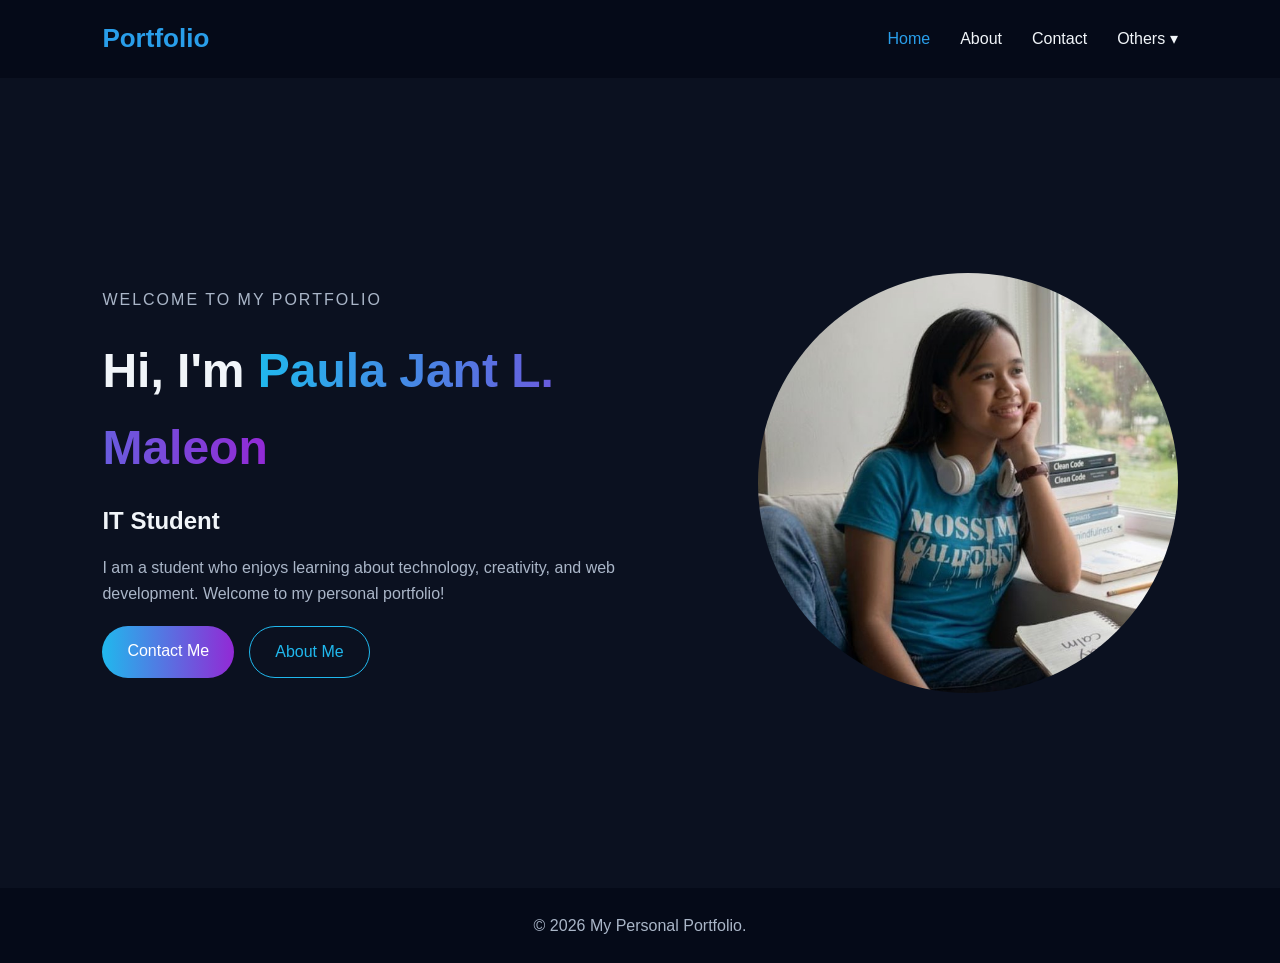
<file: index.html>
<!DOCTYPE html>
<html lang="en">
<head>
    <meta charset="UTF-8">
    <meta name="viewport" content="width=device-width, initial-scale=1.0">
    <title>Home | My Portfolio</title>
    <link rel="stylesheet" href="style.css">
</head>
<body>

<header class="header">
    <nav class="navbar">
        <a href="index.html" class="logo">Portfolio</a>

        <ul class="nav-links">
            <li><a class="active" href="index.html">Home</a></li>
            <li><a href="about.html">About</a></li>
            <li><a href="contact.html">Contact</a></li>

            <li class="dropdown">
                <a href="Others.html">Others ▾</a>
                <ul class="dropdown-menu">
                    <li><a href="Others.html#education">Education</a></li>
                    <li><a href="Others.html#skills">Skills</a></li>
                    <li><a href="Others.html#excellence">Excellence</a></li>
                    <li><a href="Others.html#hobbies">Hobbies</a></li>
                </ul>
            </li>
        </ul>
    </nav>
</header>

<main>
    <section class="home">
        <div class="home-content">
            <p class="greeting">WELCOME TO MY PORTFOLIO</p>

            <h1>Hi, I'm <span>Paula Jant L. Maleon</span></h1>
            <h2>IT Student</h2>

            <p>
                I am a student who enjoys learning about technology,
                creativity, and web development.
                Welcome to my personal portfolio!
            </p>

            <div class="home-buttons">
                <a href="contact.html" class="btn">Contact Me</a>
                <a href="about.html" class="btn btn-outline">About Me</a>
            </div>
        </div>

        <div class="home-image">
            <img src="Profile2.png" alt="My profile picture">
        </div>
    </section>
</main>

<footer class="footer">
    <p>&copy; <span id="year"></span> My Personal Portfolio.</p>
</footer>

<script src="script.js"></script>
</body>
</html>
</file>
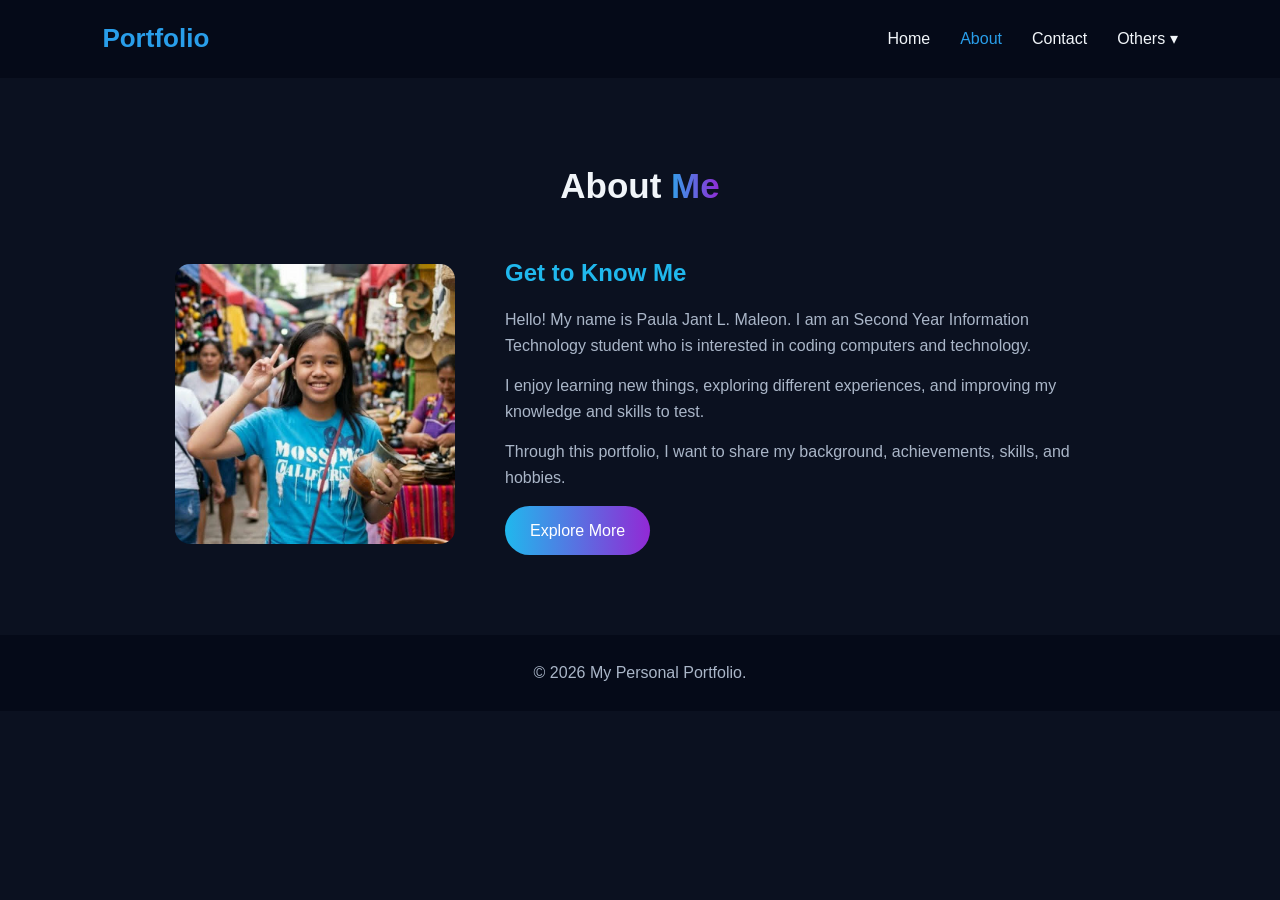
<file: about.html>
<!DOCTYPE html>
<html lang="en">
<head>
    <meta charset="UTF-8">
    <meta name="viewport" content="width=device-width, initial-scale=1.0">
    <title>About | My Portfolio</title>
    <link rel="stylesheet" href="style.css">
</head>
<body>

<header class="header">
    <nav class="navbar">
        <a href="index.html" class="logo">Portfolio</a>

        <ul class="nav-links">
            <li><a href="index.html">Home</a></li>
            <li><a class="active" href="about.html">About</a></li>
            <li><a href="contact.html">Contact</a></li>

            <li class="dropdown">
                <a href="Others.html">Others ▾</a>
                <ul class="dropdown-menu">
                    <li><a href="Others.html#education">Education</a></li>
                    <li><a href="Others.html#skills">Skills</a></li>
                    <li><a href="Others.html#excellence">Excellence</a></li>
                    <li><a href="Others.html#hobbies">Hobbies</a></li>
                </ul>
            </li>
        </ul>
    </nav>
</header>

<main class="section">
    <h1 class="section-title">About<span> Me</span></h1>

    <div class="about-container">
        <div class="about-image">
            <img src="Profile1.png" alt="My picture">
        </div>

        <div class="about-content">
            <h2>Get to Know Me</h2>

            <p>
                Hello! My name is Paula Jant L. Maleon.
                I am an Second Year Information Technology student
                who is interested in coding computers and technology.
            </p>

            <p>
                I enjoy learning new things, exploring different
                experiences, and improving my knowledge and skills to test.
            </p>

            <p>
                Through this portfolio, I want to share my
                background, achievements, skills, and hobbies.
            </p>

            <a href="Others.html" class="btn">Explore More</a>
        </div>
    </div>
</main>

<footer class="footer">
    <p>&copy; <span id="year"></span> My Personal Portfolio.</p>
</footer>

<script src="script.js"></script>
</body>
</html>
</file>
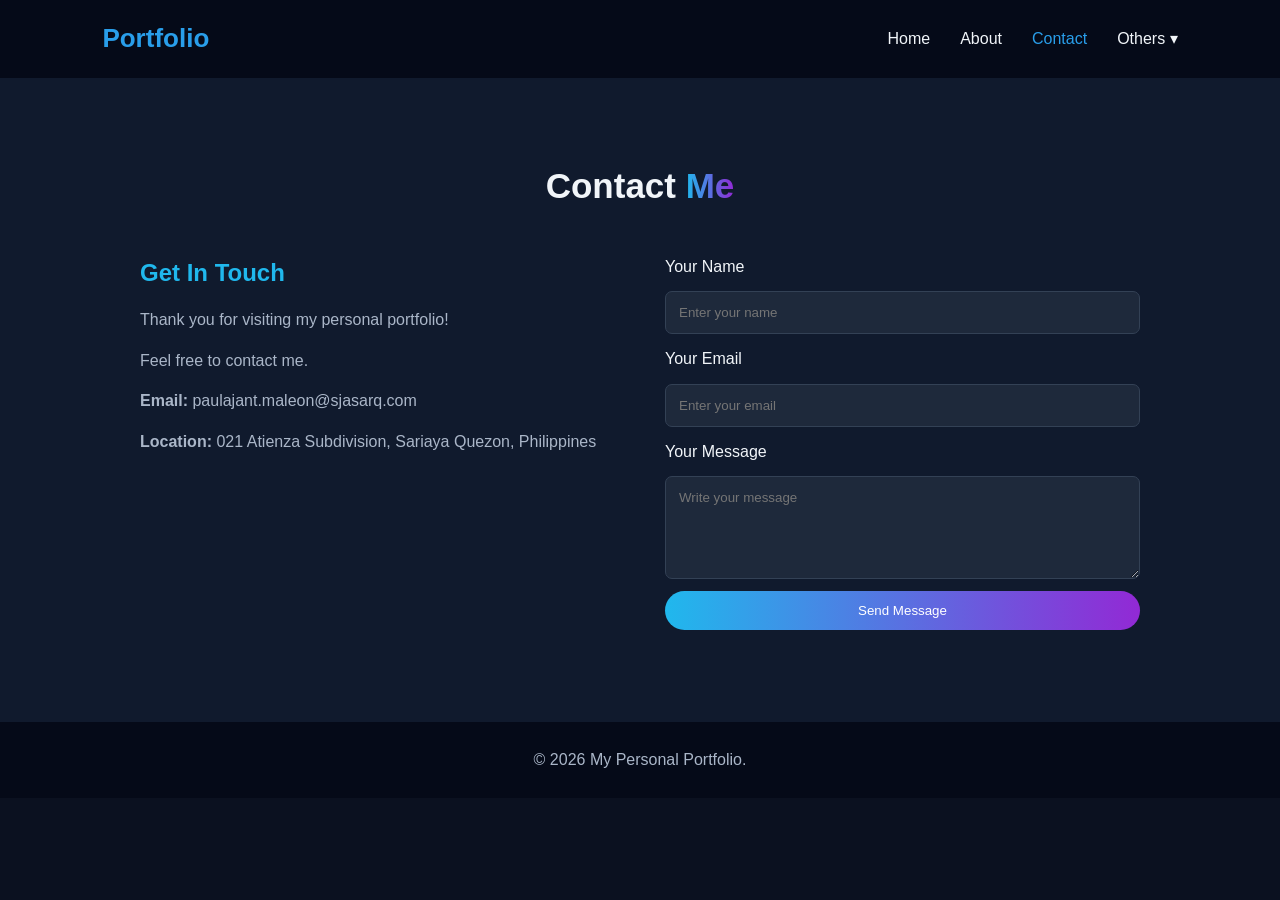
<file: contact.html>
<!DOCTYPE html>
<html lang="en">
<head>
    <meta charset="UTF-8">
    <meta name="viewport" content="width=device-width, initial-scale=1.0">
    <title>Contact | My Portfolio</title>
    <link rel="stylesheet" href="style.css">
</head>
<body>

<header class="header">
    <nav class="navbar">
        <a href="index.html" class="logo">Portfolio</a>

        <ul class="nav-links">
            <li><a href="index.html">Home</a></li>
            <li><a href="about.html">About</a></li>
            <li><a class="active" href="contact.html">Contact</a></li>

            <li class="dropdown">
                <a href="Others.html">Others ▾</a>
                <ul class="dropdown-menu">
                    <li><a href="Others.html#education">Education</a></li>
                    <li><a href="Others.html#skills">Skills</a></li>
                    <li><a href="Others.html#excellence">Excellence</a></li>
                    <li><a href="Others.html#hobbies">Hobbies</a></li>
                </ul>
            </li>
        </ul>
    </nav>
</header>

<main class="section contact-section">
    <h1 class="section-title">Contact <span>Me</span></h1>

    <div class="contact-container">

        <div class="contact-info">
            <h2>Get In Touch</h2>

            <p>
                Thank you for visiting my personal portfolio!</p><p>
                Feel free to contact me.
            </p>

            <p><strong>Email:</strong> paulajant.maleon@sjasarq.com</p>
            <p><strong>Location:</strong> 021 Atienza Subdivision, Sariaya Quezon, Philippines</p>
        </div>

        <form id="contactForm" class="contact-form">

            <label for="name">Your Name</label>
            <input type="text" id="name"
                   placeholder="Enter your name" required>

            <label for="email">Your Email</label>
            <input type="email" id="email"
                   placeholder="Enter your email" required>

            <label for="message">Your Message</label>
            <textarea id="message" rows="5"
                      placeholder="Write your message"
                      required></textarea>

            <button type="submit" class="btn">
                Send Message
            </button>

            <p id="formMessage"></p>
        </form>

    </div>
</main>

<footer class="footer">
    <p>&copy; <span id="year"></span> My Personal Portfolio.</p>
</footer>

<script src="script.js"></script>
</body>
</html>
</file>
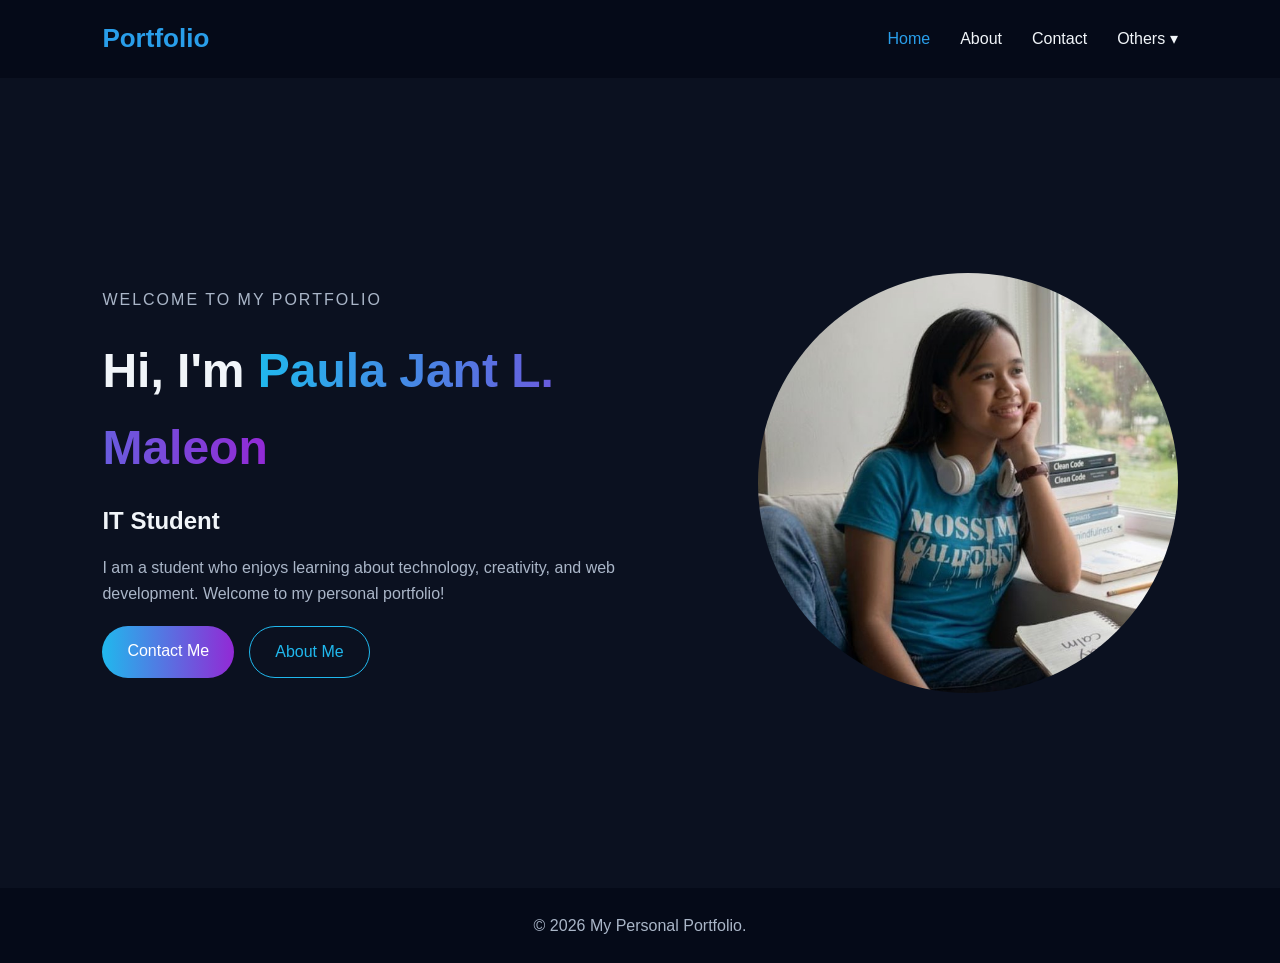
<file: home.html>
<!DOCTYPE html>
<html lang="en">
<head>
    <meta charset="UTF-8">
    <meta name="viewport" content="width=device-width, initial-scale=1.0">
    <title>Home | My Portfolio</title>
    <link rel="stylesheet" href="style.css">
</head>
<body>

<header class="header">
    <nav class="navbar">
        <a href="home.html" class="logo">Portfolio</a>

        <ul class="nav-links">
            <li><a class="active" href="home.html">Home</a></li>
            <li><a href="about.html">About</a></li>
            <li><a href="contact.html">Contact</a></li>

            <li class="dropdown">
                <a href="others.html">Others ▾</a>
                <ul class="dropdown-menu">
                    <li><a href="others.html#education">Education</a></li>
                    <li><a href="others.html#skills">Skills</a></li>
                    <li><a href="others.html#excellence">Excellence</a></li>
                    <li><a href="others.html#hobbies">Hobbies</a></li>
                </ul>
            </li>
        </ul>
    </nav>
</header>

<main>
    <section class="home">
        <div class="home-content">
            <p class="greeting">WELCOME TO MY PORTFOLIO</p>

            <h1>Hi, I'm <span>Paula Jant L. Maleon</span></h1>
            <h2>IT Student</h2>

            <p>
                I am a student who enjoys learning about technology,
                creativity, and web development.
                Welcome to my personal portfolio!
            </p>

            <div class="home-buttons">
                <a href="contact.html" class="btn">Contact Me</a>
                <a href="about.html" class="btn btn-outline">About Me</a>
            </div>
        </div>

        <div class="home-image">
            <img src="Profile2.png" alt="My profile picture">
        </div>
    </section>
</main>

<footer class="footer">
    <p>&copy; <span id="year"></span> My Personal Portfolio.</p>
</footer>

<script src="script.js"></script>
</body>
</html>
</file>
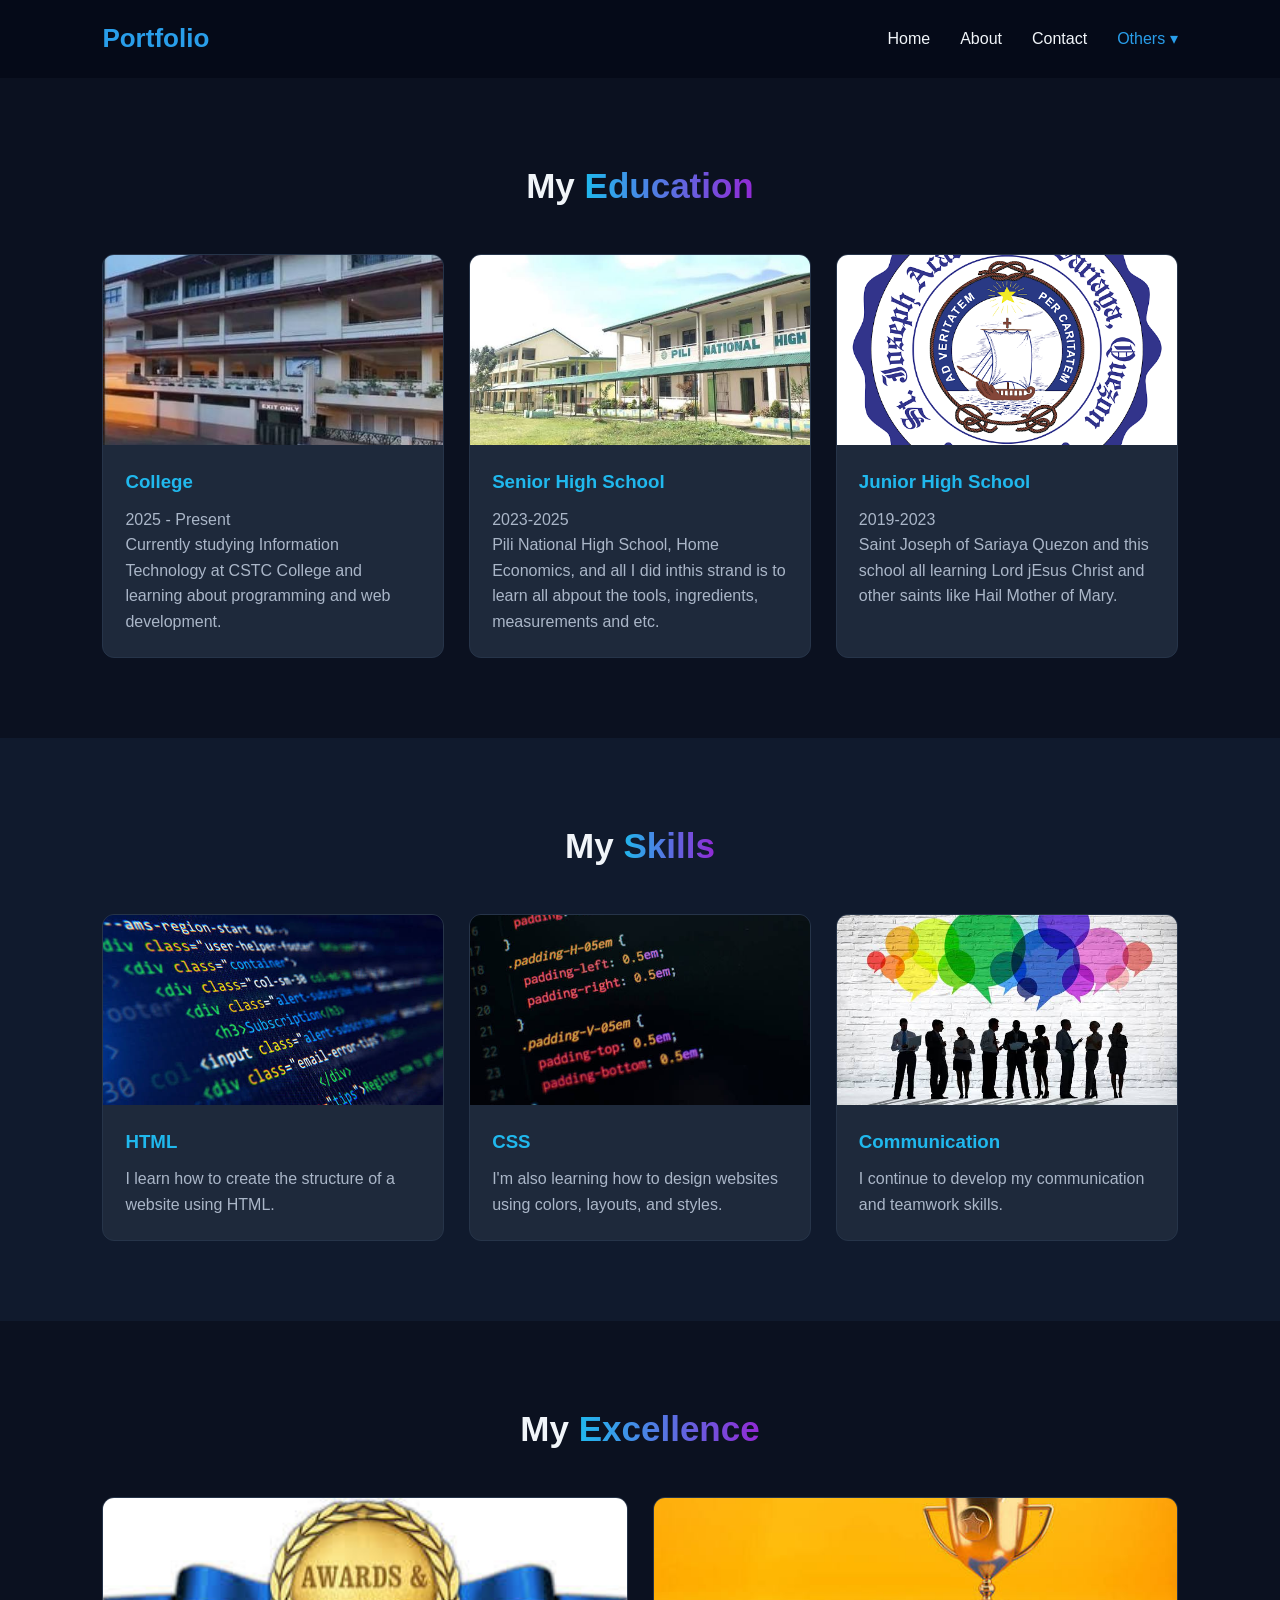
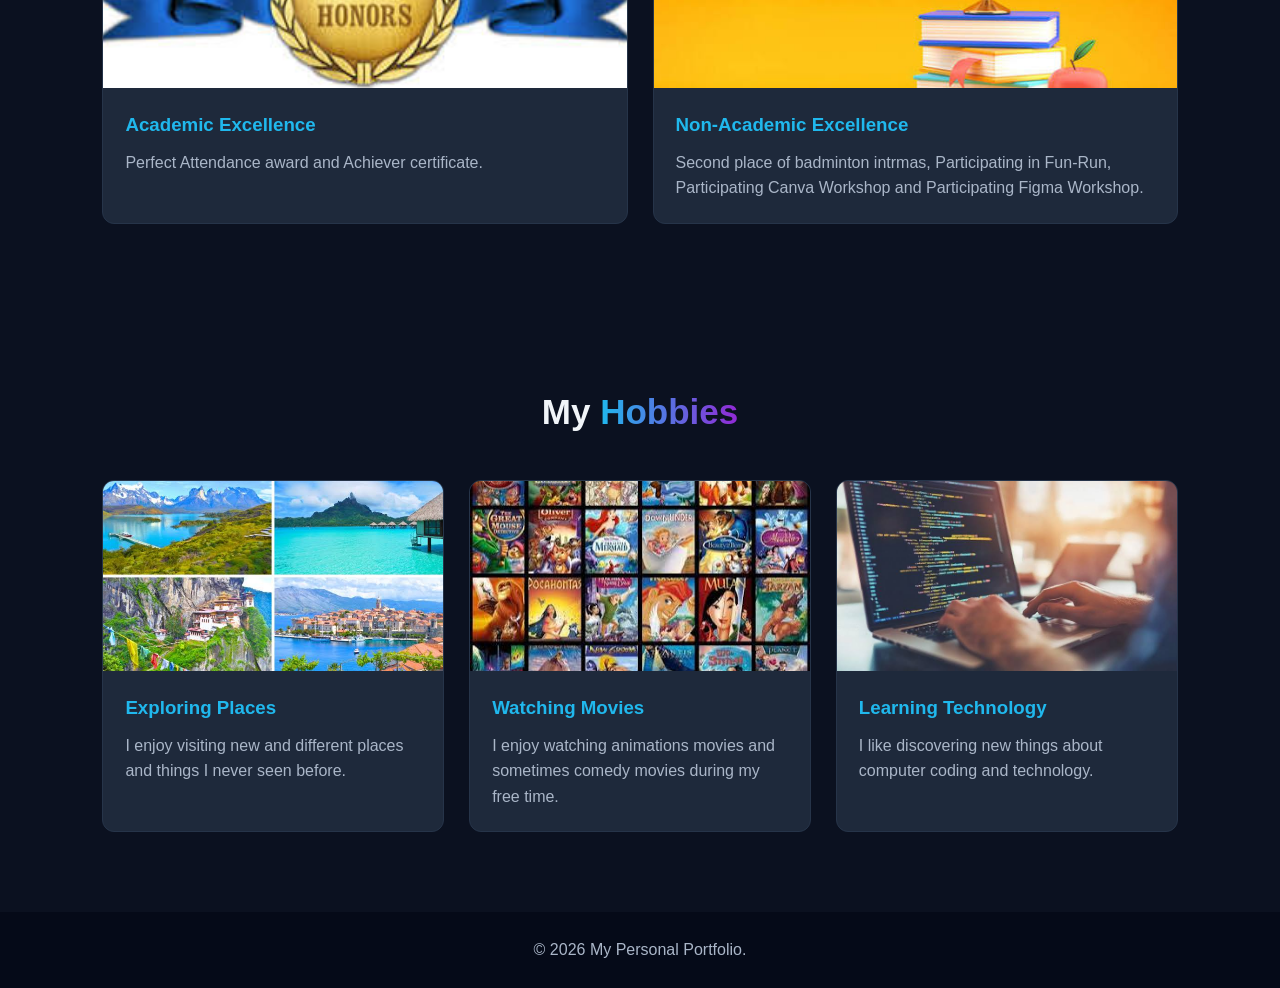
<file: Others.html>
<!DOCTYPE html>
<html lang="en">
<head>
    <meta charset="UTF-8">
    <meta name="viewport" content="width=device-width, initial-scale=1.0">
    <title>Others | My Portfolio</title>
    <link rel="stylesheet" href="style.css">
</head>
<body>

<header class="header">
    <nav class="navbar">
        <a href="index.html" class="logo">Portfolio</a>

        <ul class="nav-links">
            <li><a href="index.html">Home</a></li>
            <li><a href="about.html">About</a></li>
            <li><a href="contact.html">Contact</a></li>

            <li class="dropdown">
                <a class="active" href="Others.html">Others ▾</a>
                <ul class="dropdown-menu">
                    <li><a href="#education">Education</a></li>
                    <li><a href="#skills">Skills</a></li>
                    <li><a href="#excellence">Excellence</a></li>
                    <li><a href="#hobbies">Hobbies</a></li>
                </ul>
            </li>
        </ul>
    </nav>
</header>

<main>

    <!-- EDUCATION -->
    <section id="education" class="section">
        <h1 class="section-title">My <span>Education</span></h1>

        <div class="card-container">

            <div class="card image-card">
                <img src="College.png" alt="College education">
                <div class="card-content">
                    <h3>College</h3>
                    <p>2025 - Present</p>
                    <p>
                        Currently studying Information Technology at CSTC College
                        and learning about programming and web development.
                    </p>
                </div>
            </div>

            <div class="card image-card">
                <img src="Senior_High_School.png" alt="Senior high school">
                <div class="card-content">
                    <h3>Senior High School</h3>
                    <p>2023-2025</p>
                    <p>
                        Pili National High School, Home Economics, and
                        all I did inthis strand is to learn all abpout the tools, ingredients, measurements and etc.
                    </p>
                </div>
            </div>

            <div class="card image-card">
                <img src="Junior_High_School.png" alt="Junior high school">
                <div class="card-content">
                    <h3>Junior High School</h3>
                    <p>2019-2023</p>
                    <p>
                        Saint Joseph of Sariaya Quezon and this school all learning Lord jEsus 
                        Christ and other saints like Hail Mother of Mary.
                    </p>
                </div>
            </div>

        </div>
    </section>

    <!-- SKILLS -->
    <section id="skills" class="section skills-section">
        <h1 class="section-title">My <span>Skills</span></h1>

        <div class="card-container">

            <div class="card image-card">
                <img src="html_code.png" alt="HTML coding">
                <div class="card-content">
                    <h3>HTML</h3>
                    <p>
                        I learn how to create the structure
                        of a website using HTML.
                    </p>
                </div>
            </div>

            <div class="card image-card">
                <img src="CSS.png" alt="CSS web design">
                <div class="card-content">
                    <h3>CSS</h3>
                    <p>
                        I'm also learning how to design websites
                        using colors, layouts, and styles.
                    </p>
                </div>
            </div>

            <div class="card image-card">
                <img src="Communicate.png" alt="Communication">
                <div class="card-content">
                    <h3>Communication</h3>
                    <p>
                        I continue to develop my communication
                        and teamwork skills.
                    </p>
                </div>
            </div>

        </div>
    </section>

    <!-- EXCELLENCE -->
    <section id="excellence" class="section">
        <h1 class="section-title">My <span>Excellence</span></h1>

        <div class="card-container">

            <div class="card image-card">
                <img src="Academic.png" alt="Academic achievement">
                <div class="card-content">
                    <h3>Academic Excellence</h3>
                    <p>
                        Perfect Attendance award and Achiever certificate.
                    </p>
                </div>
            </div>

            <div class="card image-card">
                <img src="Non_Academic.png" alt="School activities">
                <div class="card-content">
                    <h3>Non-Academic Excellence</h3>
                    <p>
                        Second place of badminton intrmas, Participating in Fun-Run,
                        Participating Canva Workshop and Participating Figma Workshop.
                    </p>
                </div>
            </div>

        </div>
    </section>

    <!-- HOBBIES -->
    <section id="hobbies" class="section hobbies-section">
        <h1 class="section-title">My <span>Hobbies</span></h1>

        <div class="card-container">

            <div class="card image-card">
                <img src="Explore.png" alt="Exploring places">
                <div class="card-content">
                    <h3>Exploring Places</h3>
                    <p>
                        I enjoy visiting new and different places and
                        things I never seen before.
                    </p>
                </div>
            </div>

            <div class="card image-card">
                <img src="Movies.png" alt="Watching movies">
                <div class="card-content">
                    <h3>Watching Movies</h3>
                    <p>
                        I enjoy watching animations movies and sometimes comedy movies during
                        my free time.
                    </p>
                </div>
            </div>

            <div class="card image-card">
                <img src="Coding.png" alt="Learning technology">
                <div class="card-content">
                    <h3>Learning Technology</h3>
                    <p>
                        I like discovering new things
                        about computer coding and technology.
                    </p>
                </div>
            </div>

        </div>
    </section>

</main>

<footer class="footer">
    <p>&copy; <span id="year"></span> My Personal Portfolio.</p>
</footer>

<script src="script.js"></script>
</body>
</html>
</file>
<file: style.css>
/* GENERAL */
* {
    margin: 0;
    padding: 0;
    box-sizing: border-box;
    scroll-behavior: smooth;
}

body {
    font-family: Arial, sans-serif;
    background: #0b1120;
    color: #f1f5f9;
    line-height: 1.6;
}

a {
    text-decoration: none;
    color: inherit;
}

img {
    max-width: 100%;
    display: block;
}

/* NAVIGATION */
.header {
    background: #050a18;
    padding: 18px 8%;
    position: sticky;
    top: 0;
    z-index: 100;
}

.navbar {
    display: flex;
    justify-content: space-between;
    align-items: center;
}

.logo {
    color: #299eea;
    font-size: 26px;
    font-weight: bold;
}

.nav-links {
    display: flex;
    align-items: center;
    gap: 30px;
    list-style: none;
}

.nav-links a:hover,
.nav-links a.active {
    color: #299eea;
}

/* DROPDOWN */
.dropdown {
    position: relative;
}

.dropdown-menu {
    display: none;
    position: absolute;
    top: 100%;
    left: 0;
    min-width: 170px;
    list-style: none;
    background: #1e293b;
    border-radius: 8px;
    padding: 10px 0;
}

.dropdown-menu a {
    display: block;
    padding: 10px 15px;
}

.dropdown:hover .dropdown-menu,
.dropdown:focus-within .dropdown-menu {
    display: block;
}

/* HOME */
.home {
    min-height: 90vh;
    display: flex;
    align-items: center;
    justify-content: space-between;
    gap: 40px;
    padding: 60px 8%;
}

.home-content {
    max-width: 550px;
}

.greeting {
    color: #20b8ed;
    letter-spacing: 2px;
}

.home-content h1 {
    font-size: 48px;
    margin: 15px 0;
}

.home-content h1 span,
.section-title span {
    background: linear-gradient(90deg, #20b8ed, #9229d5);
    background-clip:border-box;
    -webkit-background-clip: text;
    color: transparent;
}

.home-content h2 {
    margin-bottom: 15px;
}

.home-content p {
    color: #aab6c8;
    margin-bottom: 20px;
}

.home-buttons {
    display: flex;
    flex-wrap: wrap;
    gap: 15px;
}

.home-image {
    width: 420px;
    flex-shrink: 0;
}

.home-image img {
    width: 100%;
    aspect-ratio: 1 / 1;
    object-fit: cover;
    border-radius: 50%;
}

/* BUTTONS */
.btn {
    display: inline-block;
    padding: 12px 25px;
    border: none;
    border-radius: 30px;
    background: linear-gradient(90deg, #20b8ed, #9229d5);
    color: white;
    cursor: pointer;
}

.btn-outline {
    background: transparent;
    border: 1px solid #20b8ed;
    color: #20b8ed;
}

.btn:hover {
    opacity: 0.85;
}

/* GENERAL SECTIONS */
.section {
    padding: 80px 8%;
    scroll-margin-top: 75px;
}

.section-title {
    text-align: center;
    font-size: 35px;
    margin-bottom: 40px;
}

/* ABOUT */
.about-container {
    display: flex;
    justify-content: center;
    align-items: center;
    gap: 50px;
}

.about-image {
    width: 280px;
    flex-shrink: 0;
}

.about-image img {
    width: 100%;
    aspect-ratio: 1 / 1;
    object-fit: cover;
    border-radius: 15px;
}

.about-content {
    max-width: 600px;
}

.about-content h2 {
    color: #20b8ed;
    margin-bottom: 15px;
}

.about-content p {
    color: #aab6c8;
    margin-bottom: 15px;
}

/* CARDS AND IMAGES */
.card-container {
    display: grid;
    grid-template-columns: repeat(auto-fit, minmax(220px, 1fr));
    gap: 25px;
}

.card {
    background: #1e293b;
    border: 1px solid #263449;
    border-radius: 12px;
    overflow: hidden;
    transition: transform 0.3s;
}

.card:hover {
    transform: translateY(-5px);
}

.image-card img {
    width: 100%;
    height: 190px;
    object-fit: cover;
}

.card-content {
    padding: 22px;
}

.card h3 {
    color: #20b8ed;
    margin-bottom: 10px;
}

.card p {
    color: #aab6c8;
}

/* SKILLS */
.skills-section {
    background: #101a2d;
}

/* CONTACT */
.contact-section {
    background: #101a2d;
}

.contact-container {
    display: grid;
    grid-template-columns: 1fr 1fr;
    gap: 50px;
    max-width: 1000px;
    margin: auto;
}

.contact-info h2 {
    color: #20b8ed;
    margin-bottom: 15px;
}

.contact-info p {
    color: #aab6c8;
    margin-bottom: 15px;
}

.contact-form {
    display: flex;
    flex-direction: column;
    gap: 12px;
}

.contact-form input,
.contact-form textarea {
    width: 100%;
    padding: 13px;
    background: #1e293b;
    color: white;
    border: 1px solid #334155;
    border-radius: 7px;
    font-family: Arial, sans-serif;
}

.contact-form textarea {
    resize: vertical;
}

#formMessage {
    color: #38bdf8;
}

/* FOOTER */
.footer {
    background: #050a18;
    color: #aab6c8;
    text-align: center;
    padding: 25px;
}

/* RESPONSIVE DESIGN */
@media (max-width: 800px) {
    .navbar {
        flex-direction: column;
        gap: 15px;
    }

    .nav-links {
        flex-wrap: wrap;
        justify-content: center;
        gap: 15px;
    }

    .home {
        flex-direction: column-reverse;
        text-align: center;
    }

    .home-image {
        width: min(70%, 320px);
    }

    .home-buttons {
        justify-content: center;
    }

    .about-container {
        flex-direction: column;
        text-align: center;
    }

    .contact-container {
        grid-template-columns: 1fr;
    }
}

@media (max-width: 480px) {
    .section {
        padding: 55px 6%;
    }

    .section-title {
        font-size: 28px;
    }

    .home-content h1 {
        font-size: 35px;
    }

    .nav-links {
        gap: 10px;
        font-size: 14px;
    }

    .home-image {
        width: 75%;
    }
}
</file>
